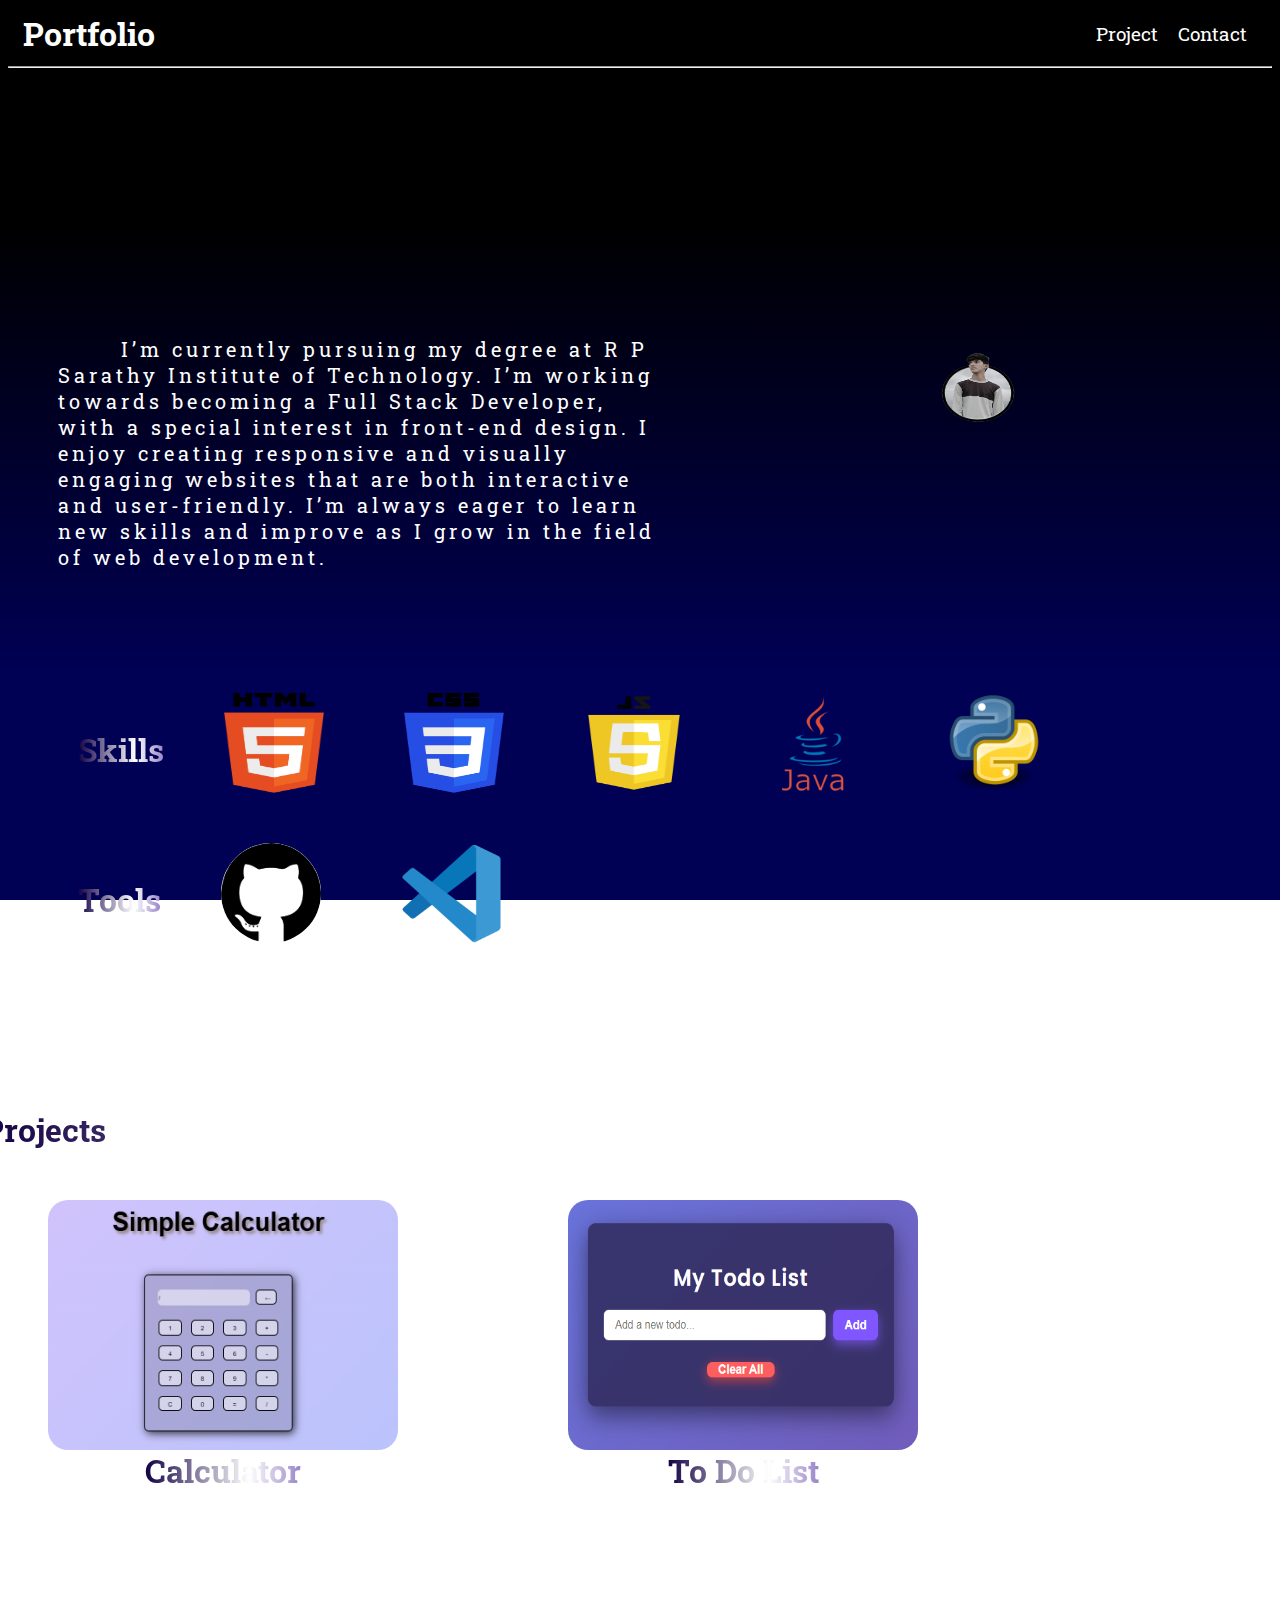
<file: index.html>
<!DOCTYPE html>
<html lang="en">

<head>
    <meta charset="UTF-8" />
    <meta name="viewport" content="width=device-width, initial-scale=1" />
    <title>Portfolio</title>
    <link rel="stylesheet" href="first.css" />
    <link rel="preconnect" href="https://fonts.googleapis.com" />
    <link rel="preconnect" href="https://fonts.gstatic.com" crossorigin />
    <link
      href="https://fonts.googleapis.com/css2?family=Roboto+Slab:wght@100..900&family=Special+Gothic+Condensed+One&display=swap"
      rel="stylesheet"
    />
    <link
      rel="stylesheet"
      href="https://cdnjs.cloudflare.com/ajax/libs/font-awesome/6.5.0/css/all.min.css"
    />
</head>

<body>
    <header class="header">
        <h1>Portfolio</h1>
        <div class="button" id="menu-toggle" aria-label="Toggle navigation menu" tabindex="0">
            <div class="hamburger"></div>
            <div class="hamburger"></div>
            <div class="hamburger"></div>
        </div>
        <nav class="nav" id="nav-menu">
            <a href="#project">Project</a>
            <a href="#contact">Contact</a>
        </nav>
    </header>
    <hr />
    <!-- person details starts here -->
    <div class="box">
        <div class="animate-on-scroll one">
            <div class="container-text">
                <h1 class="text-typewriter-one" style="font-size: 45px; margin-bottom: -10px;">
                    Hii, I'm
                </h1>
                <h1 class="text-typewriter-two" style="letter-spacing: 5px;">
                    Kiran Balaso Patil
                </h1>
                <h1
                  class="text-typewriter-three"
                  style="margin-top: -25px; letter-spacing: 5px;"
                >
                    Front-end developer
                </h1>
            </div>
            <p style="letter-spacing: 4px; font-size: 20px;">
                &nbsp; &nbsp; &nbsp; &nbsp;I’m currently pursuing my degree at R P Sarathy Institute of Technology. I’m working towards becoming a Full Stack Developer, with a special interest in front-end design. I enjoy creating responsive and visually engaging websites that are both interactive and user-friendly. I’m always eager to learn new skills and improve as I grow in the field of web development.


            </p>
        </div>
        <div class="myimage">
            <img
                src="images/WhatsApp Image 2025-05-14 at 5,17,30 PM-Picsart-BackgroundRemover (1).jpeg"
                class="myimagesize"
                alt="Kiran Balaso Patil"
            />
        </div>
    </div>
    <!-- person details ends here -->

    <!--skills and tools div starts here -->

    <div class="outer_border_skill">
        <div class="animate-on-scroll">
            <div class="structure_image">
                <h1>Skills</h1>
                <div class="image"><img src="images/html-logo.png" alt="HTML Logo" /></div>
                <div class="image">
                  <img src="images/css-3-logo-png-transparent.png" alt="CSS Logo" />
                </div>
                <div class="image"><img src="images/615103.png" alt="JavaScript Logo" /></div>
                <div class="image "><img src="images/java-icon-png-15.jpg" alt="Java Logo" /></div>
                <div class="image">
                  <img src="images/python-logo-png-open-2000.png" alt="Python Logo" />
                </div>
            </div>
        </div>
        <div class="animate-on-scroll">
            <div class="structure_image structure_image1">
                <h1>Tools</h1>
                <div class="image">
                  <img src="images/Github-Logo-PNG.png" class="special_git" alt="Github Logo" />
                </div>
                <div class="image">
                  <img src="images/visual-studio-code.png" alt="VS Code Logo" />
                </div>
            </div>
        </div>
    </div>
    <!--skills and tools div ends here -->

    <!-- Project div starts here -->
    <div class="animate-on-scroll">
        <div class="projectouter" id="project">
            <h1 class="project-headline">Projects</h1>
            <div class="project-layout">
                <div class="projectbox">
                    <a href="calculator/cal.html" target="_blank"><img src="images/calci2.png" alt="Calculator Project" /></a>
                    <h1>Calculator</h1>
                </div>
                <div class="projectbox">
                    <a href="todopage.html" target="_blank"><img src="images/Screenshot 2025-05-15 113810.png" alt="To Do List Project" /></a>
                    <h1>To Do List</h1>
                </div>
            </div>
        </div>
    </div>

    <!-- Footer content starts here -->
    <footer id="contact">
        <hr />
        <div class="footer">
            <h2>Contact Details</h2>
            <p>© 2025 Kiran Patil. All rights reserved.</p>
            <a class="link" href="mailto:kiranbalasopatil@gmail.com" target="_blank">
                <i class="fas fa-envelope"></i> &nbsp;kiranbalasopatil@gmail.com
            </a>
            <a class="link" href="tel:+8610641610" target="_blank">
                <i class="fas fa-phone"></i> &nbsp;8610641610
            </a>
            <a class="link" href="https://linkedin.com/in/kiran-balaso-patil-851a43351/" target="_blank">
                <i class="fab fa-linkedin"></i> &nbsp;LinkedIn
            </a>
            <a class="link" href="https://www.instagram.com/_kiranpatil_5/" target="_blank">
                <i class="fab fa-instagram"></i> &nbsp;Instagram
            </a>
            <a class="link" href="https://github.com/KiranBalasoPatil3052006" target="_blank">
                <i class="fab fa-github"></i> &nbsp;GitHub
            </a>
        </div>
    </footer>

    <!-- Footer content ends here -->
    <script>
        document.addEventListener('DOMContentLoaded', () => {
            const observerOptions = {
                root: null,
                rootMargin: '0px',
                threshold: 0.1,
            };

            const observer = new IntersectionObserver((entries, observer) => {
                entries.forEach(entry => {
                    if (entry.isIntersecting) {
                        entry.target.classList.add('animate');
                        observer.unobserve(entry.target);
                    }
                });
            }, observerOptions);

            document.querySelectorAll('.animate-on-scroll').forEach(section => {
                observer.observe(section);
            });

            // Hamburger menu toggle
            const menuToggle = document.getElementById('menu-toggle');
            const navMenu = document.getElementById('nav-menu');

            menuToggle.addEventListener('click', () => {
                navMenu.classList.toggle('active');
                menuToggle.classList.toggle('active');
            });

            // Optional: allow toggling menu via keyboard (Enter key)
            menuToggle.addEventListener('keydown', (e) => {
                if (e.key === 'Enter' || e.key === ' ') {
                    e.preventDefault();
                    navMenu.classList.toggle('active');
                    menuToggle.classList.toggle('active');
                }
            });
        });
    </script>
</body>

</html>
</file>
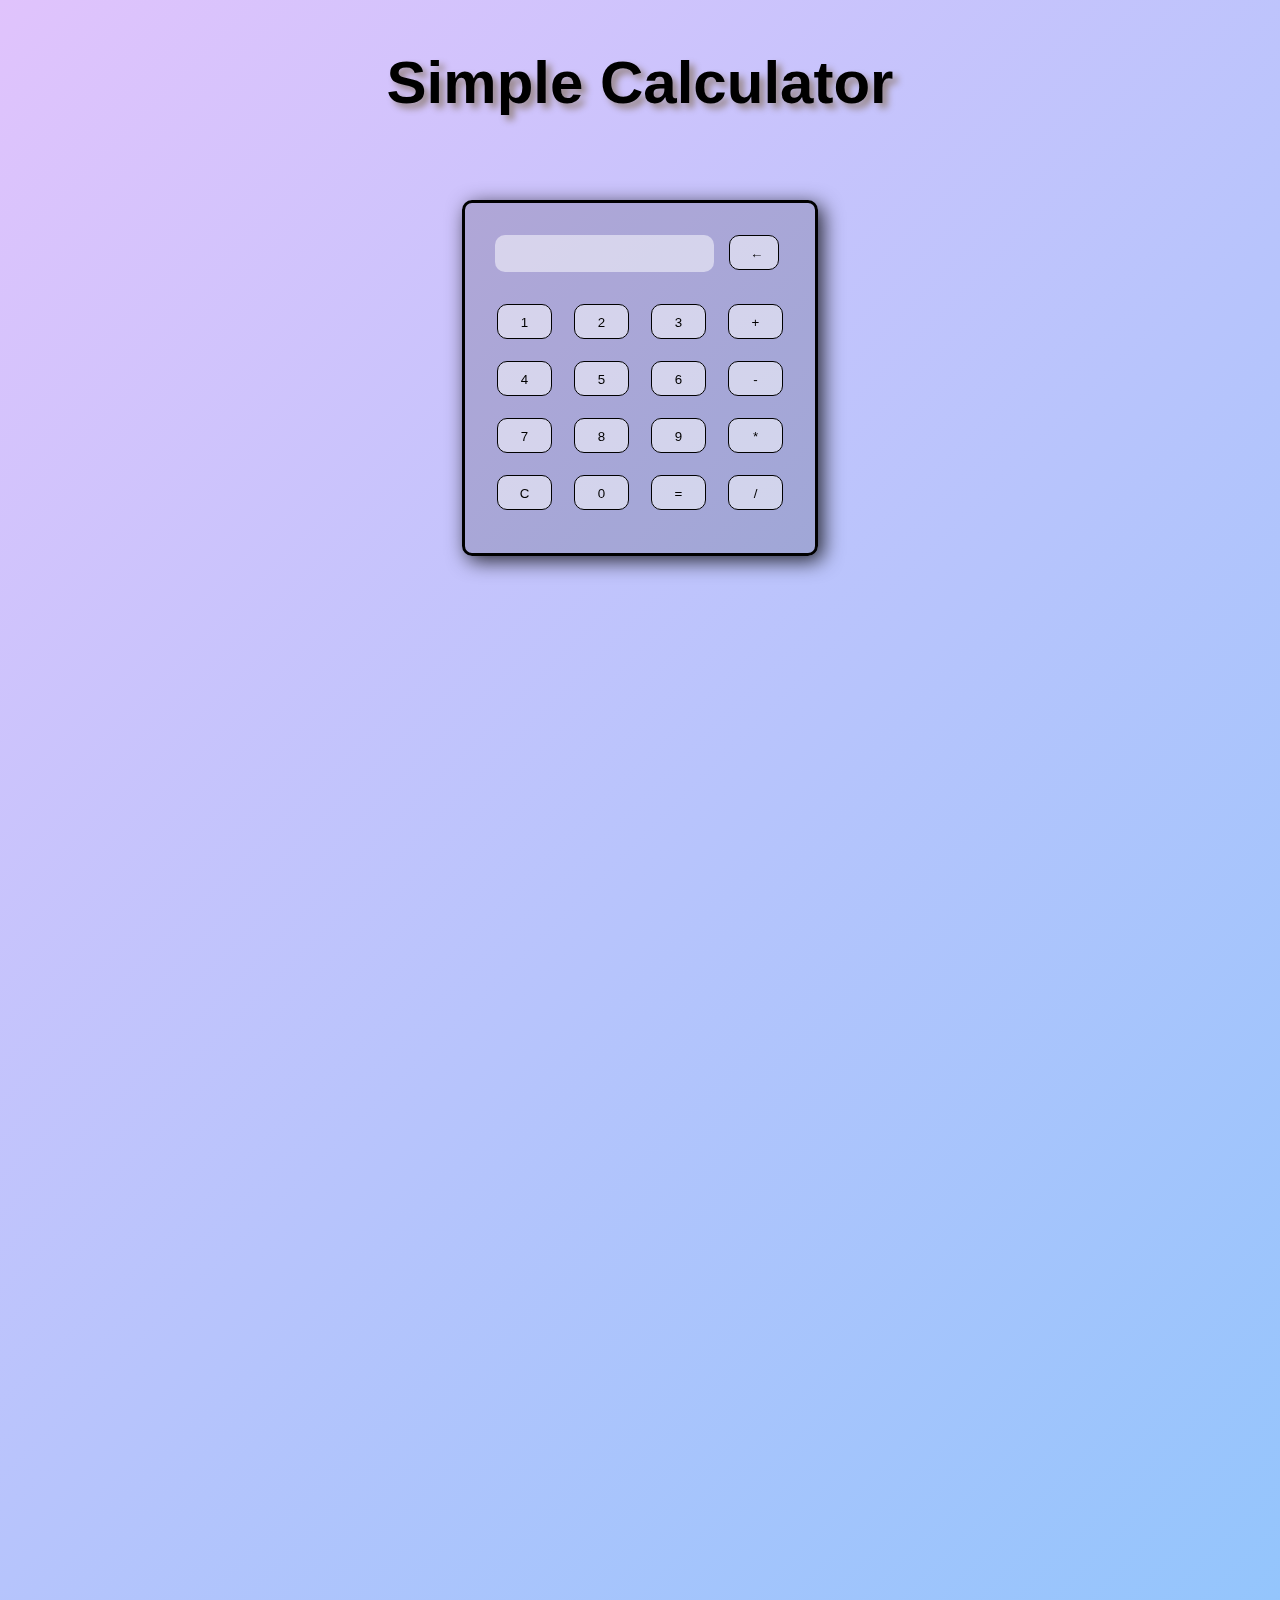
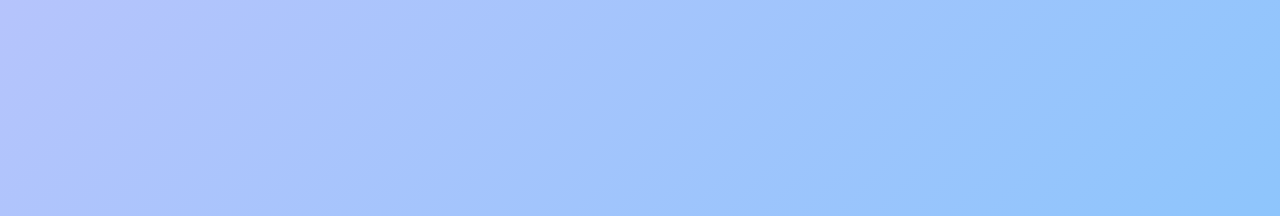
<file: cal.html>
<!DOCTYPE html>
<html>

<head>
    <link rel="stylesheet" href="cal1.css">
    <title>Simple Calculator</title>
</head>

<body>
    <div class="title">
        <h1>Simple Calculator</h1>
    </div>
    <div class="allocation-center">
        <div class="calculator">
            <form name="calculator">
                <table> <input type="text" id="display"> <button class="button1" type="button"
                        onclick="backspace()">←</button>
                    <tr>
                        <td><button type="button" onclick="addToDisplay('1')">1</button></td>
                        <td><button type="button" onclick="addToDisplay('2')">2</button></td>
                        <td><button type="button" onclick="addToDisplay('3')">3</button></td>
                        <td><button type="button" onclick="addToDisplay('+')">+</button></td>
                    </tr>
                    <tr>
                        <td><button type="button" onclick="addToDisplay('4')">4</button></td>
                        <td><button type="button" onclick="addToDisplay('5')">5</button></td>
                        <td><button type="button" onclick="addToDisplay('6')">6</button></td>
                        <td><button type="button" onclick="addToDisplay('-')">-</button></td>
                    </tr>
                    <tr>
                        <td><button type="button" onclick="addToDisplay('7')">7</button></td>
                        <td><button type="button" onclick="addToDisplay('8')">8</button></td>
                        <td><button type="button" onclick="addToDisplay('9')">9</button></td>
                        <td><button type="button" onclick="addToDisplay('*')">*</button></td>
                    </tr>
                    <tr>
                        <td><button type="button" onclick="clearDisplay()">C</button></td>
                        <td><button type="button" onclick="addToDisplay('0')">0</button></td>
                        <td><button type="button" onclick="calculate()">=</button></td>
                        <td><button type="button" onclick="addToDisplay('/')">/</button></td>
                    </tr>
                </table>
            </form>
        </div>
    </div>

    <script>
        function addToDisplay(value) {
            document.getElementById('display').value += value;
            const buttons = document.getElementsByTagName("button");
            for (let button of buttons) {
                button.classList.add('hover-enabled');
            }
        }

        function clearDisplay() {
            document.getElementById('display').value = '';
        }

        function backspace() {
            let display = document.getElementById('display');
            display.value = display.value.slice(0, -1);
        }

        function calculate() {
            try {
                document.getElementById('display').value = eval(document.getElementById('display').value);
            } catch (e) {
                document.getElementById('display').value = 'Error';
            }
        }

        document.addEventListener('keydown', function (event) {
            const key = event.key;
            const display = document.getElementById('display');
            if (!isNaN(key)) {
                addToDisplay(key);
            } else if (['+', '-', '*', '/'].includes(key)) {
                addToDisplay(key);
            } else if (key === '=' || key === 'Enter') {
                calculate();
            } else if (key === 'Backspace') {
                backspace();
            } else if (key.toLowerCase() === 'c') {
                clearDisplay();
            }
        });

    </script>
</body>

</html>
</file>
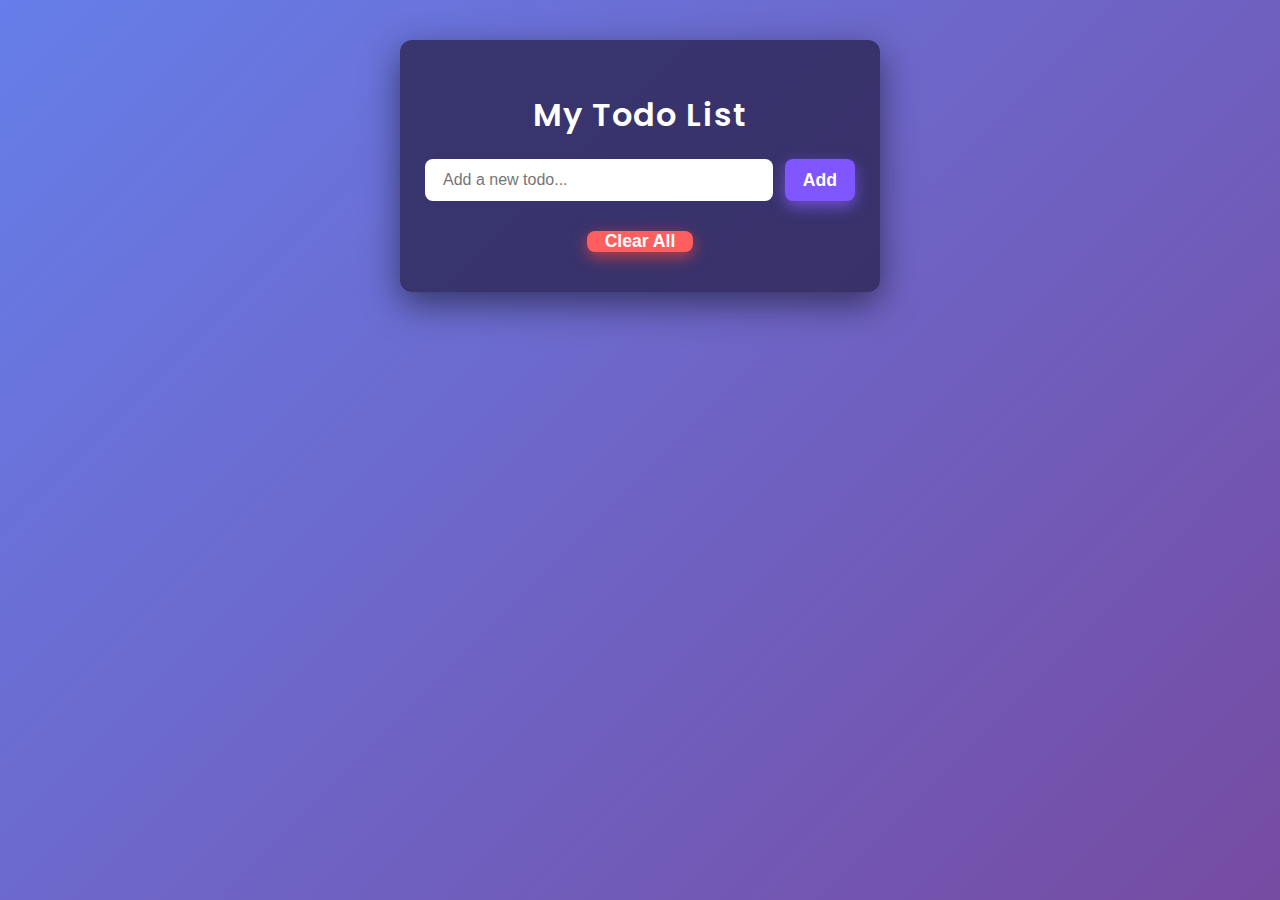
<file: todopage.html>
<!DOCTYPE html>
<html lang="en">
<head>
<meta charset="UTF-8" />
<meta name="viewport" content="width=device-width, initial-scale=1" />
<title>Animated Todo List</title>
<style>
  @import url('https://fonts.googleapis.com/css2?family=Poppins:wght@400;600&display=swap');
  * {
    box-sizing: border-box;
  }
  body {
    font-family: 'Poppins', sans-serif;
    background: linear-gradient(135deg, #667eea, #764ba2);
    min-height: 100vh;
    margin: 0;
    display: flex;
    justify-content: center;
    align-items: flex-start;
    padding: 40px 20px;
    color: #fff;
  }
  .container {
    background: #2c2654cc;
    border-radius: 12px;
    width: 100%;
    max-width: 480px;
    padding: 30px 25px 40px;
    box-shadow: 0 12px 35px rgba(0,0,0,0.5);
  }
  h1 {
    text-align: center;
    margin-bottom: 20px;
    font-weight: 600;
    letter-spacing: 1.2px;
  }
  .input-group {
    display: flex;
    gap: 12px;
  }
  input[type="text"] {
    flex: 1;
    padding: 12px 18px;
    border: none;
    border-radius: 8px;
    font-size: 1rem;
    font-weight: 500;
    transition: box-shadow 0.3s ease;
  }
  input[type="text"]:focus {
    outline: none;
    box-shadow: 0 0 10px #a18affaa;
    background: #3b3678;
    color: #fff;
  }
  button {
    background: #7f56ff;
    border: none;
    color: white;
    padding: 0 18px;
    border-radius: 8px;
    font-weight: 600;
    font-size: 1.1rem;
    cursor: pointer;
    box-shadow: 0 6px 15px #865cffaa;
    transition:
      background-color 0.3s ease,
      box-shadow 0.3s ease;
    user-select: none;
  }
  button:hover {
    background: #674bca;
    box-shadow: 0 8px 20px #5b3fc8dd;
  }
  button:active {
    transform: scale(0.95);
  }

  .list {
    margin-top: 28px;
    list-style: none;
    padding: 0;
  }

  .list-item {
    background: #473e99dd;
    border-radius: 12px;
    margin-bottom: 14px;
    padding: 12px 18px;
    display: flex;
    align-items: center;
    gap: 14px;
    box-shadow: 0 10px 18px rgba(38, 32, 117, 0.4);
    transform-origin: left;
    transition:
      background-color 0.3s ease,
      box-shadow 0.3s ease;
  }
  .list-item.completed {
    background: #4caf5080;
    text-decoration: line-through;
    color: #d6e9ca;
    box-shadow: 0 10px 20px #88e08eaa;
  }

  .list-item input[type="text"] {
    background: transparent;
    border: none;
    color: inherit;
    font-size: 1rem;
    font-weight: 500;
    flex: 1;
    padding: 0;
    margin: 0;
    cursor: text;
  }
  .list-item input[type="text"]:focus {
    outline: none;
    background: #5d569f88;
    border-radius: 6px;
    padding: 2px 8px;
  }

  .btn-group {
    display: flex;
    gap: 10px;
  }

  .btn-icon {
    cursor: pointer;
    border: none;
    padding: 6px;
    border-radius: 50%;
    font-size: 1.2rem;
    transition:
      background-color 0.25s ease,
      color 0.25s ease,
      transform 0.2s ease;
    user-select: none;
    display: flex;
    align-items: center;
    justify-content: center;
  }
  .btn-icon.right {
    background-color: #4caf50cc;
    color: #fff;
  }
  .btn-icon.right:hover {
    background-color: #3e8e41;
    transform: scale(1.15);
  }
  .btn-icon.wrong {
    background-color: #f44336cc;
    color: #fff;
  }
  .btn-icon.wrong:hover {
    background-color: #bc2c28;
    transform: scale(1.15);
  }
  .btn-icon.delete {
    background-color: #e1a3a3cc;
    color: #520000;
  }
  .btn-icon.delete:hover {
    background-color: #9d4d4d;
    color: white;
    transform: scale(1.2);
  }

  .fade-enter {
    animation: fadeInScale 0.35s ease forwards;
  }
  @keyframes fadeInScale {
    0% {
      opacity: 0;
      transform: scale(0.75) translateX(-20px);
    }
    100% {
      opacity: 1;
      transform: scale(1) translateX(0);
    }
  }

  .fade-exit {
    animation: fadeOutScale 0.3s ease forwards;
  }
  @keyframes fadeOutScale {
    0% {
      opacity: 1;
      transform: scale(1) translateX(0);
    }
    100% {
      opacity: 0;
      transform: scale(0.7) translateX(20px);
      height: 0;
      margin-bottom: 0;
      padding: 0;
    }
  }

  .clear-btn {
    display: block;
    margin: 30px auto 0;
    background-color: #ff5e5e;
    box-shadow: 0 5px 15px #d84444cc;
  }
  .clear-btn:hover {
    background-color: #b63535;
    box-shadow: 0 9px 25px #a02f2fdd;
  }
</style>
</head>
<body>
  <div class="container" role="main" aria-label="Todo List Application">
    <h1>My Todo List</h1>
    <div class="input-group">
      <input id="todo-input" type="text" aria-label="Add new todo" placeholder="Add a new todo..." autocomplete="off" />
      <button id="add-btn" aria-label="Add todo">Add</button>
    </div>
    <ul id="todo-list" class="list" aria-live="polite" aria-relevant="additions removals"></ul>
    <button id="clear-btn" class="clear-btn" aria-label="Clear all todos">Clear All</button>
  </div>

<script>
  (() => {
    const todoInput = document.getElementById('todo-input');
    const addBtn = document.getElementById('add-btn');
    const todoList = document.getElementById('todo-list');
    const clearBtn = document.getElementById('clear-btn');

    // Helpers for animation and DOM
    function animateAdd(el) {
      el.classList.add('fade-enter');
      setTimeout(() => el.classList.remove('fade-enter'), 350);
    }
    function animateRemove(el) {
      return new Promise(resolve => {
        el.classList.add('fade-exit');
        el.addEventListener('animationend', () => resolve());
      });
    }

    // Create a todo list item element
    function createTodoItem(text) {
      const li = document.createElement('li');
      li.className = 'list-item';
      li.setAttribute('tabindex', '-1');

      // Editable text input for modification
      const todoText = document.createElement('input');
      todoText.type = 'text';
      todoText.value = text;
      todoText.setAttribute('aria-label', 'Todo text editable');
      todoText.spellcheck = false;

      // Buttons container
      const btnGroup = document.createElement('div');
      btnGroup.className = 'btn-group';

      // Right (complete) button
      const btnRight = document.createElement('button');
      btnRight.className = 'btn-icon right';
      btnRight.setAttribute('aria-label', 'Mark as completed');
      btnRight.title = 'Mark as completed';
      btnRight.innerHTML = '✔️';

      // Wrong (incomplete) button
      const btnWrong = document.createElement('button');
      btnWrong.className = 'btn-icon wrong';
      btnWrong.setAttribute('aria-label', 'Mark as not completed');
      btnWrong.title = 'Mark as not completed';
      btnWrong.innerHTML = '❌';

      // Delete button
      const btnDelete = document.createElement('button');
      btnDelete.className = 'btn-icon delete';
      btnDelete.setAttribute('aria-label', 'Delete todo');
      btnDelete.title = 'Delete todo';
      btnDelete.innerHTML = '🗑️';

      // Append buttons
      btnGroup.appendChild(btnRight);
      btnGroup.appendChild(btnWrong);
      btnGroup.appendChild(btnDelete);

      li.appendChild(todoText);
      li.appendChild(btnGroup);

      // Event listeners for buttons
      btnRight.addEventListener('click', () => {
        li.classList.add('completed');
      });

      btnWrong.addEventListener('click', () => {
        li.classList.remove('completed');
      });

      btnDelete.addEventListener('click', async () => {
        await animateRemove(li);
        li.remove();
      });

      return li;
    }

    // Add new todo item handler
    function addTodo() {
      const text = todoInput.value.trim();
      if (text === '') {
        todoInput.focus();
        return;
      }
      const todoItem = createTodoItem(text);
      todoList.appendChild(todoItem);
      animateAdd(todoItem);
      todoInput.value = '';
      todoInput.focus();
    }

    // Clear all handler
    async function clearAll() {
      if (!todoList.hasChildNodes()) return;
      // Animate each item leaving in sequence
      const items = [...todoList.children];
      for (const item of items) {
        await animateRemove(item);
        item.remove();
      }
      todoInput.focus();
    }

    addBtn.addEventListener('click', addTodo);

    todoInput.addEventListener('keydown', (e) => {
      if (e.key === 'Enter') {
        addTodo();
      }
    });

    clearBtn.addEventListener('click', clearAll);

  })();
</script>
</body>
</html>
</file>
<file: first.css>
body {
  font-family: "Roboto Slab", serif;
  background: linear-gradient(black 25%, rgb(0, 0, 85) 75%);
  background-repeat: no-repeat;
  background-size: cover;
  background-attachment: fixed;
  color: white;
}

/* Navigation bar design */
.header {
  display: flex;
  justify-content: space-between;
  align-items: center;
  height: 50px;
  padding: 0 15px;
}

.header h1 {
  margin: 10px 0;
}

/* Navigation links */
.nav {
  display: flex;
}

.nav a {
  text-decoration: none;
  font-size: larger;
  color: rgb(255, 255, 255);
  margin: 0 10px;
  transition: color 0.3s ease;
}

.nav a:hover {
  color: rgb(77, 77, 173);
  text-decoration: underline;
}

.nav a:active {
  color: white;
}

/* Hamburger menu styles */
.button {
  display: none;
  /* Hidden by default, will show on mobile */
  flex-direction: column;
  justify-content: center;
  cursor: pointer;
  width: 30px;
  height: 22px;
  gap: 5px;
}

.button .hamburger {
  height: 4px;
  width: 100%;
  background-color: white;
  border-radius: 2px;
  transition: all 0.3s ease;
}

/* Animate hamburger when active */
.button.active .hamburger:nth-child(1) {
  transform: rotate(45deg) translate(5px, 5px);
}

.button.active .hamburger:nth-child(2) {
  opacity: 0;
}

.button.active .hamburger:nth-child(3) {
  transform: rotate(-45deg) translate(5px, -5px);
}

/* Details design */
.box1 div {
  padding: 20px;
}

.Aboutme {
  font-size: 25px;
}

.box {
  margin-top: 40px;
  display: grid;
  grid-template-columns: 600px 400px;
  padding: 10px;
  justify-content: center;
  height: 500px;
  margin-left: -165px;
}

.animate-on-scroll {
  opacity: 1;
  transform: translateX(-100px);
  transition: opacity 0.6s ease, transform 0.6s ease;
  display: block;
}

.animate-on-scroll.animate {
  opacity: 1;
  transform: translateY(-10px);
}




/* TEXT ANIMATION FOR TOOLS AND SKILLS STARTS HERE */
div>h1 {
  background: linear-gradient(to right, #120044, #ffffff, #310891, #000000);
  background-size: 200%;
  background-clip: text;
  -webkit-background-clip: text;
  -webkit-text-fill-color: transparent;
  animation: text-animation 5s linear infinite;
  animation-delay: 3s;
}

@keyframes text-animation {
  to {
    background-position: 200%;
  }
}

.outer_border_skill {
  margin-top: 80px;
  margin-left: 20px;
}


/* TEXT ANIMATION FOR TOOLS AND SKILLS ENDS HERE */




/* TYPEWRITER AND TEXT GRADIENT ANIMATION FOR NAME AND FRONT END */
.container-text {
  display: inline-block;
}

/*  FIRST H1 ANIMATION STARTS HERE */
.text-typewriter-one {
  font-size: 45px;
  letter-spacing: 5px;
  white-space: nowrap;
  overflow: hidden;
  width: 0;
  animation:
    typing 1s steps(8, end) forwards,
    cursor 0.4s step-end infinite alternate,
    text-animation 8s linear infinite;
  animation-timing-function: linear;
  background: linear-gradient(to right, #120044, #ffffff, #310891);
  background-size: 200%;
  background-clip: text;
  -webkit-background-clip: text;
  -webkit-text-fill-color: transparent;
}

@keyframes typing {
  from {
    width: 0;
  }

  to {
    width: 8ch;
  }
}

@keyframes cursor {
  50% {
    border-color: transparent;
  }
}

/*  SECOND H1 ANIMATION START HERE */
.text-typewriter-two {
  white-space: nowrap;
  overflow: hidden;
  width: 0;
  animation:
    typing-two 2s steps(20, end) forwards,
    cursor-two 0.4s step-end infinite alternate,
    text-animation 8s linear infinite;
  animation-delay: 1s;
  animation-timing-function: linear;
  background: linear-gradient(to right, #120044, #ffffff, #310891);
  background-size: 200%;
  background-clip: text;
  -webkit-background-clip: text;
  -webkit-text-fill-color: transparent;
}

@keyframes typing-two {
  from {
    width: 0;
  }

  to {
    width: 20ch;
  }
}

@keyframes cursor-two {
  50% {
    border-color: transparent;
  }
}

/*  THIRD H1 ANIMATION START HERE */
.text-typewriter-three {
  white-space: nowrap;
  overflow: hidden;
  width: 0;
  animation:
    typing-three 2s steps(20, end) forwards,
    cursor-three 0.4s step-end infinite alternate,
    text-animation 8s linear infinite;
  animation-delay: 3s;
  animation-timing-function: linear;
  background: linear-gradient(to right, #200a5ed0, #ffffff, #310891);
  background-size: 200%;
  background-clip: text;
  -webkit-background-clip: text;
  -webkit-text-fill-color: transparent;
}

@keyframes typing-three {
  from {
    width: 0;
  }

  to {
    width: 22ch;
  }
}

@keyframes cursor-three {
  50% {
    border-color: transparent;
  }
}





/* IMAGE TOOLD AND SKILLS STARTS HERE */
.structure_image {
  height: 200px;
  margin-top: -50px;
  margin-left: 50px;
  display: flex;
  flex-direction: row;
}

img {
  height: 100px;
  width: 100px;
}

.special_git {
  background-color: #ffffff;
  border-radius: 50px;

}

.structure_image div {
  height: 150px;
  width: 140px;
  margin: 20px;
}

.image {
  height: 100px;
  width: 100px;
  display: flex;
  justify-content: center;
  align-items: center;
  transition: 1s;
  transition-timing-function: ease;
}

.special_git {
  background-color: white;
  border-radius: 100px;

}

.structure_image h1 {
  text-align: center;
  margin-top: 80px;
  margin-right: 20px;
}

.image:hover {
  transform: translateY(-20px);
  transition: 1s;
  transition-timing-function: ease;
  cursor: pointer;
}

/* IMAGE TOOLD AND SKILLS STARTS HERE */





/* PORTFOLIO MY IMAGE ANIMATION STARTS HERE */
.myimage {
  display: flex;
  justify-content: center;
  align-items: center;
}


.myimagesize {
  animation-iteration-count: 6;
  animation: spring-scale 0.7s ease-out forwards;
  margin-left: 240px;
  margin-top: 50px;
}

@keyframes spring-scale {
  0% {
    height: 0px;
    width: 0px;
    background-color: rgba(255, 255, 255, 0.808);
    border-radius: 3000px;
  }


  100% {
    transform: scale(1.2);
    height: 450px;
    width: 350px;
  }
}

/* PORTFOLIO MY IMAGE ANIMATION ENDS HERE */





/* ANIMATION AND DESIGN OF PROJECT STARTS HERE */
.projectouter {
  margin-top: 100px;
}

.project-layout {
  margin-top: 50px;
  margin-left: 65px;
  display: grid;
  grid-template-columns: 500px 500px;
  height: 380px;
  gap: 20px;
  transition-timing-function: linear;
}

.projectbox {
  background-color: rgba(240, 248, 255, 0);
  margin: 10px;
  display: flex;
  justify-content: center;
  align-items: center;
  flex-direction: column;
  transform: scale(1);
  transition: transform 0.5s ease;
}

.projectbox:hover {
  transform: scale(1.15);
}

.projectbox a img {
  height: 250px;
  width: 350px;
  border-radius: 20px;
}

.project-headline {
  margin-left: 75px;
  margin-bottom: -50px;
}

.projectbox h1 {
  margin-top: -5px;
  margin-bottom: -10px;
}

/* ANIMATION AND DESIGN OF PROJECT ENDS HERE */




/* DESIGN FOR FOOTER STARTS HERE */
footer {
  margin-top: 150px;
}

.footer {
  display: flex;
  flex-direction: column;
  justify-content: center;
  align-items: center;
}

.link {
  text-decoration: none;
  color: white;
  font-size: 16px;
  margin: 10px 0;
  transition: color 0.3s ease, transform 0.3s ease;
}

.link:hover {
  color: #000000;
  transform: translateX(5px);
}

/* Icon animation */
.link:hover i {
  transform: rotate(20deg) scale(1.1);
  /* Rotate and scale the icons */
  transition: transform 0.3s ease;
}

/* DESIGN FOR FOOTER ENDS HERE */



/* Responsive Style Starts */
@media (max-width: 768px) {

  /* Show hamburger menu on small screens */
  .button {
    display: flex;
  }

  /* Hide normal navigation by default */
  .nav {
    position: absolute;
    top: 60px;
    right: 0;
    background-color: rgba(0, 0, 50, 0.95);
    flex-direction: column;
    width: 100%;
    max-width: 250px;
    display: none;
    padding: 10px 0;
    box-shadow: 0 8px 16px rgba(0, 0, 0, 0.3);
    z-index: 1000;
  }

  /* Show nav when toggled */
  .nav.active {
    display: flex;
  }

  .project-headline {
    margin-top: 50px;
    margin-bottom: 50px;
  }

  .nav a {
    margin: 10px 20px;
    font-size: 1.2em;
  }

  .header {
    position: relative;
  }

  .box {
    grid-template-columns: 1fr;
    width: 400px;
    height: 600px;
    margin-left: 20px;
  }

  .myimagesize {
    margin-left: 0;

  }

  .outer_border_skill {
    margin-left: 0;
    margin-top: 550px;
  }

  .structure_image1 {
    margin-top: 650px;
  }


  .structure_image {
    flex-direction: column;
    align-items: center;
    margin-left: 20px;
    
  }

  .projectouter {
    margin-top: 250px;
    margin-bottom: 300px;

  }

  .project-layout {
    grid-template-columns: 1fr;
    margin-left: 0;
  }

  .projectbox {
    margin: 10px 0;
  }

  .project-headline {
    margin-left: 10px;
    text-align: center;
  }

  .projectbox a img {
    height: 200px;
    width: 300px;
    border-radius: 10px;
    margin-top: 40px;

  }


  .footer {
    padding: 20px;
  }

  .link {
    margin: 5px 0;
  }
}

/* RESPONSIVE STYLE ENDS HERE */
</file>
<file: cal1.css>
body {
    font-weight: bold;
    background: linear-gradient(135deg, #e0c3fc, #8ec5fc);
    font-family: "Helvetica", "Arial", sans-serif;
    background-repeat: no-repeat;
    background-size: cover; 
    height: 200vh; /* Sets the body's height to the full viewport height */

}
/* positioning the calculator */
.allocation-center {
    display: flex;
    justify-content: center;
    align-items: center;
    position: sticky;
    top: 200px;
}

/* calculator design */
.calculator {
    border: 3px solid rgb(0, 0, 0);
    width: 350px;
    height: 350px;
    display: flex;
    justify-content: center;
    align-items: center;
 
    border-radius: 10px;
    background-color:  #00000025;
    background-size: cover;
    box-shadow: 5px 5px 20px rgba(0, 0, 0, 0.8);
 
}

/* button design */
td button {
   
    background-color: rgba(255, 255, 255, 0.5);
    color: rgb(0, 0, 0);
    border: none;
    padding: 10px 20px;
    cursor: pointer;
    transition: all 0.3s ease;
    height: 35px;
    width: 55px;
    margin: 9px;
    border: 1px solid black;
    border-radius: 10px
}

button:hover {
    
    border:1px solid linear-gradient(135deg, #e0c3fc, #8ec5fc);
    background: linear-gradient(135deg,  #0b223a,  #e0c3fc);
    color: rgba(255, 255, 255, 0.822);
}

/* backspace button */
.button1 {
    background-color: rgba(255, 255, 255, 0.5);
    color: rgb(0, 0, 0);
    border: none;
    padding: 10px 20px;
    cursor: pointer;
    transition: all 0.3s ease;
    height: 35px;
    width: 50px;
    border-radius: 10px;   
    border: 1px solid black;
    
}

input {
   
    background-color: rgba(255, 255, 255, 0.5);
    width: 215px;
    margin-bottom: 20px;
    margin-left: 10px;
    margin-right: 15px;
    height: 35px;
    border-radius: 10px;
    border: none;
}
input:hover{
    border: 2px solid rgb(0, 0, 0);
}

/* title */
div h1{
    font-size: 60px;
    text-shadow: 5px 5px 7px  rgb(151, 134, 134);
    position: fixed;
   
}

.title{
    display: flex;
    justify-content: center;
    

}
</file>
